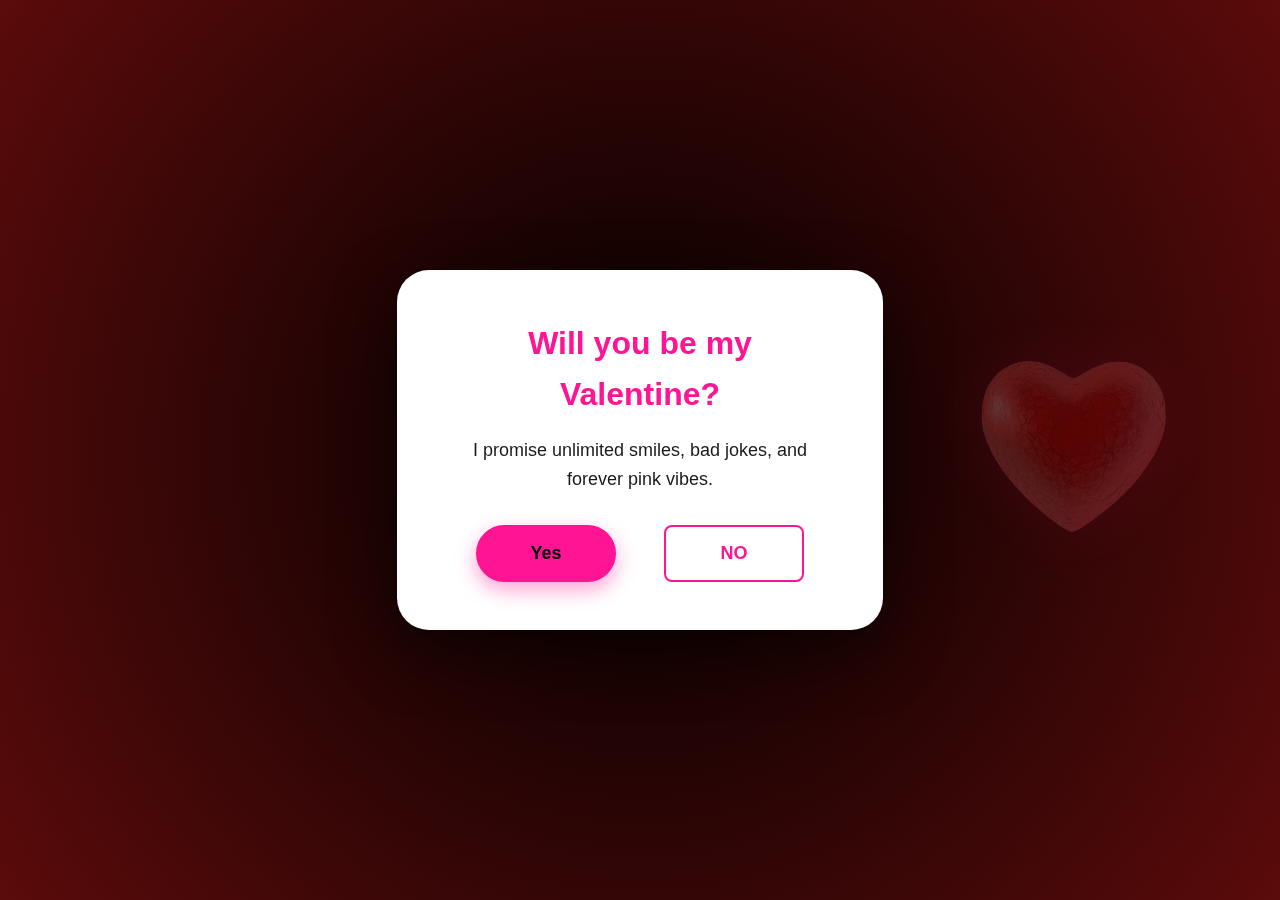
<file: index.html>
<!DOCTYPE html>
<html lang="en">
<head>
    <meta charset="UTF-8">
    <meta name="viewport" content="width=device-width, initial-scale=1.0">
    <title>Will You Be My Valentine?</title>
    <link rel="stylesheet" href="styles.css">
</head>
<body>
    <div class="valentine-container">
        <!-- Decorative heart background -->
        <div class="heart-background"></div>
        
        <!-- Page 1: Question -->
        <div class="page" id="page1">
            <!-- Large decorative heart outside box -->
            <div class="heart-icon-large-outside">
                <img src="assets/heart.png" alt="" aria-hidden="true">
            </div>
            
            <div class="question-section">
                <h1 class="question-title">Will you be my Valentine?</h1>
                
                <p class="question-subtitle">I promise unlimited smiles, bad jokes, and forever pink vibes.</p>
                
                <div class="button-container">
                    <button class="btn btn-yes" id="yesBtn">Yes</button>
                    <button class="btn btn-no" id="noBtn">NO</button>
                </div>
            </div>
        </div>
        
        <!-- Page 2: Congratulations -->
        <div class="page hidden" id="page2">
            <div class="congrats-section">
                <div class="heart-icon-large">
                    <!-- <img src="assets/heart.png" alt="" aria-hidden="true"> -->
                </div>
                 <h1 class="congrats-title">CONGRATULATIONS!</h1>
                
                <p class="congrats-message">I was hoping for a yes. I wasn’t prepared for how happy it would make me. 💕</p>
                
                <div class="instagram-section">
                    <h2 class="instagram-heading">Let's Connect!</h2>
                    
                    <div class="instagram-info">
                        <p class="instagram-id">
                            <span class="label">My Instagram:</span>
                            <span class="handle">@_viimal</span>
                        </p>
                        
                        <div class="instagram-links">
                            <!-- Primary link: Instagram profile -->
                            <a href="https://www.instagram.com/_viimal/" 
                               class="btn btn-instagram" 
                               target="_blank" 
                               rel="noopener noreferrer">
                                📸 Message Me
                            </a>
                        </div>
                    </div>
                </div>
                
                
                <p class="footer-message">Looking forward to hearing from you! 💌</p>
            </div>
        </div>
    </div>

    <script src="app.js"></script>
</body>
</html>
</file>
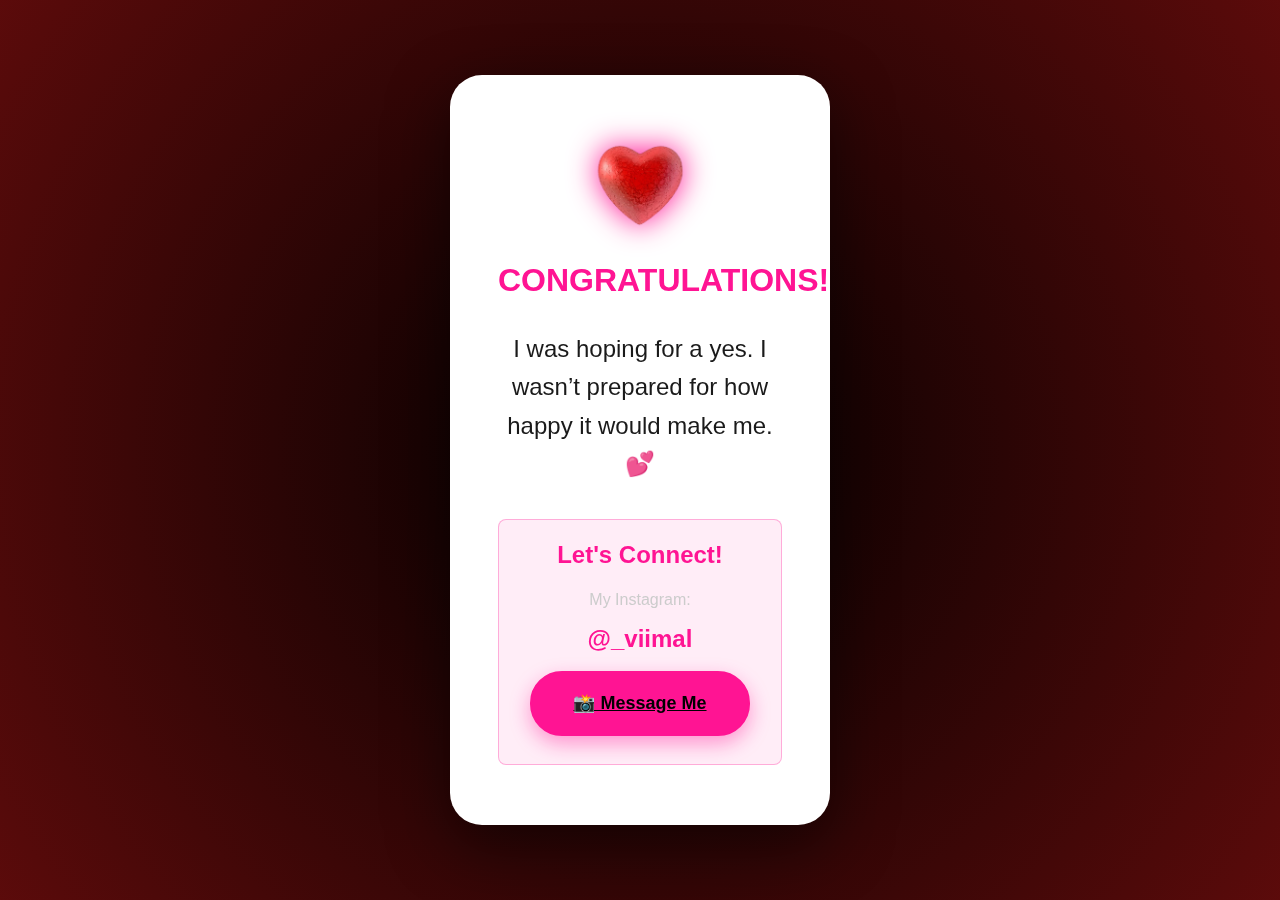
<file: congrats.html>
<!DOCTYPE html>
<html lang="en">
<head>
    <meta charset="UTF-8">
    <meta name="viewport" content="width=device-width, initial-scale=1.0">
    <title>Congratulations! 💕</title>
    <link rel="stylesheet" href="styles.css">
</head>
<body>
    <div class="valentine-container">
        <!-- Decorative heart background -->
        <div class="heart-background"></div>
        
        <!-- Congratulations content -->
        <div class="congrats-section">
            <div class="heart-icon-large">
                <img src="assets/heart.png" alt="" aria-hidden="true">
            </div>
            
           <h1 class="congrats-title">CONGRATULATIONS!</h1>
                
                <p class="congrats-message">I was hoping for a yes. I wasn’t prepared for how happy it would make me. 💕</p>
                
                <div class="instagram-section">
                    <h2 class="instagram-heading">Let's Connect!</h2>
                    
                    <div class="instagram-info">
                        <p class="instagram-id">
                            <span class="label">My Instagram:</span>
                            <span class="handle">@_viimal</span>
                        </p>
                        
                        <div class="instagram-links">
                            <!-- Primary link: Instagram profile -->
                            <a href="https://www.instagram.com/_viimal/" 
                               class="btn btn-instagram" 
                               target="_blank" 
                               rel="noopener noreferrer">
                                📸 Message Me
                            </a>
                        </div>
                    </div>
                </div>
        </div>
    </div>
    <script src="app.js"></script>
</body>
</html>
</file>
<file: styles.css>
/* ===========================
   CSS Variables (White Box, Pink Theme)
   =========================== */
:root {
    --color-bg: #000000;
    --color-fg: #ffffff;
    --color-primary: #ff1493;
    --color-primary-dark: #ff0080;
    --color-secondary: #222222;
    --color-border: #444444;
    --color-text: #ffffff;
    --color-text-muted: #cccccc;
    --color-box-bg: #ffffff;
    --color-box-text: #1a1a1a;
    
    --spacing-xs: 0.5rem;
    --spacing-sm: 1rem;
    --spacing-md: 1.5rem;
    --spacing-lg: 2rem;
    --spacing-xl: 3rem;
    
    --border-radius: 0.5rem;
    --transition: all 0.3s ease;
    
    --font-size-sm: clamp(0.875rem, 2.5vw, 1rem);
    --font-size-base: clamp(1rem, 3vw, 1.125rem);
    --font-size-lg: clamp(1.25rem, 4vw, 1.5rem);
    --font-size-xl: clamp(1.5rem, 6vw, 2rem);
    --font-size-xxl: clamp(2rem, 8vw, 3rem);
}

/* ===========================
   Base Styles (Mobile-First)
   =========================== */
* {
    margin: 0;
    padding: 0;
    box-sizing: border-box;
}

html {
    width: 100%;
    height: 100%;
    background: hsla(0, 0%, 0%, 1);
    background: radial-gradient(circle, hsla(0, 0%, 0%, 1) 0%, hsla(0, 79%, 20%, 1) 100%);
    background: -moz-radial-gradient(circle, hsla(0, 0%, 0%, 1) 0%, hsla(0, 79%, 20%, 1) 100%);
    background: -webkit-radial-gradient(circle, hsla(0, 0%, 0%, 1) 0%, hsla(0, 79%, 20%, 1) 100%);
    filter: progid:DXImageTransform.Microsoft.gradient(startColorstr="#000000", endColorstr="#5C0B0B", GradientType=1);
}

body {
    width: 100%;
    height: 100%;
    margin: 0;
    padding: 0;
    background: hsla(0, 0%, 0%, 1);
    background: radial-gradient(circle, hsla(0, 0%, 0%, 1) 0%, hsla(0, 79%, 20%, 1) 100%);
    background: -moz-radial-gradient(circle, hsla(0, 0%, 0%, 1) 0%, hsla(0, 79%, 20%, 1) 100%);
    background: -webkit-radial-gradient(circle, hsla(0, 0%, 0%, 1) 0%, hsla(0, 79%, 20%, 1) 100%);
    filter: progid:DXImageTransform.Microsoft.gradient(startColorstr="#000000", endColorstr="#5C0B0B", GradientType=1);
    color: var(--color-text);
    font-family: -apple-system, BlinkMacSystemFont, 'Segoe UI', Roboto, Oxygen, Ubuntu, Cantarell, sans-serif;
    font-size: var(--font-size-base);
    line-height: 1.6;
    overflow: hidden;
    overflow-x: hidden;
    overflow-y: hidden;
}

/* ===========================
   Valentine Container (Shared)
   =========================== */
.valentine-container {
    position: fixed;
    top: 0;
    left: 0;
    right: 0;
    bottom: 0;
    width: 100%;
    height: 100%;
    display: flex;
    align-items: center;
    justify-content: center;
    padding: clamp(0.5rem, 2vw, 1.5rem);
    background: hsla(0, 0%, 0%, 1);
    background: radial-gradient(circle, hsla(0, 0%, 0%, 1) 0%, hsla(0, 79%, 20%, 1) 100%);
    background: -moz-radial-gradient(circle, hsla(0, 0%, 0%, 1) 0%, hsla(0, 79%, 20%, 1) 100%);
    background: -webkit-radial-gradient(circle, hsla(0, 0%, 0%, 1) 0%, hsla(0, 79%, 20%, 1) 100%);
    filter: progid:DXImageTransform.Microsoft.gradient(startColorstr="#000000", endColorstr="#5C0B0B", GradientType=1);
    overflow: hidden;
}

/* Decorative heart background */
.heart-background {
    display: none;
}

/* ===========================
   Page Toggle
   =========================== */
.page {
    opacity: 1;
    transition: opacity 0.5s ease;
}

.page.hidden {
    display: none;
    opacity: 0;
}
/* Question Section (Page 1) */
.question-section {
    position: relative;
    z-index: 1;
    text-align: center;
    max-width: 550px;
    width: calc(100% - clamp(2rem, 8vw, 4rem));
    max-height: 90vh;
    padding: clamp(1rem, 3vw, 1.5rem);
    margin: clamp(1rem, 4vw, 2rem) auto;
    background: var(--color-box-bg);
    border: none;
    border-radius: 2rem;
    box-shadow: 0 20px 60px rgba(0, 0, 0, 0.5);
    animation: slideInDown 0.6s ease-out;
    display: flex;
    flex-direction: column;
    gap: clamp(0.5rem, 2vw, 1rem);
    justify-content: center;
    overflow: hidden;
}

@keyframes slideInDown {
    from {
        opacity: 0;
        transform: translateY(-30px);
    }
    to {
        opacity: 1;
        transform: translateY(0);
    }
}

.question-title {
    font-size: var(--font-size-xl);
    font-weight: 700;
    margin: 0;
    color: var(--color-primary);
    text-shadow: none;
}

.question-subtitle {
    font-size: var(--font-size-base);
    color: var(--color-box-text);
    margin: 0;
    font-weight: 400;
}

/* ===========================
   Heart Decorative Elements
   =========================== */

/* Heart icon inside box (removed from question-section) */
.heart-icon {
    margin: clamp(0.5rem, 2vw, 1rem) 0;
    display: flex;
    justify-content: center;
    align-items: center;
}

.heart-icon img {
    width: clamp(60px, 15vw, 120px);
    height: auto;
    filter: drop-shadow(0 0 10px var(--color-primary));
    animation: heartBeat 1.2s ease-in-out infinite;
}

/* Large heart outside the box */
.heart-icon-large-outside {
    position: absolute;
    top: 2rem;
    left: 50%;
    transform: translateX(-50%);
    z-index: 0;
    pointer-events: none;
}

.heart-icon-large-outside img {
    width: clamp(150px, 30vw, 250px);
    height: auto;
    filter: drop-shadow(0 0 30px rgba(255, 20, 147, 0.3));
    opacity: 0.25;
    animation: heartBeat 1.5s ease-in-out infinite;
}

/* For screens 900px and above: heart on the right */
@media (min-width: 900px) {
    .heart-icon-large-outside {
        top: 50%;
        left: auto;
        right: 2rem;
        transform: translateY(-50%);
    }
    
    .heart-icon-large-outside img {
        width: clamp(200px, 35vw, 350px);
    }
}

@keyframes heartBeat {
    0%, 100% { transform: scale(1); }
    15% { transform: scale(1.15); }
    30% { transform: scale(1); }
}

/* ===========================
   Button Styles
   =========================== */
.button-container {
    display: flex;
    gap: clamp(0.75rem, 3vw, 1.5rem);
    justify-content: center;
    align-items: center;
    flex-wrap: wrap;
    margin: clamp(0.5rem, 2vw, 1rem) 0 0 0;
    min-height: 52px;
    width: 100%;
}

.btn {
    padding: clamp(0.75rem, 2vw, 1rem) clamp(1.5rem, 4vw, 2.5rem);
    font-size: clamp(0.875rem, 3vw, 1.125rem);
    font-weight: 600;
    border: 2px solid var(--color-primary);
    border-radius: var(--border-radius);
    cursor: pointer;
    transition: var(--transition);
    position: relative;
    white-space: nowrap;
    touch-action: manipulation;
    user-select: none;
    min-width: 120px;
    min-height: 48px;
    display: flex;
    align-items: center;
    justify-content: center;
}

/* YES Button */
.btn-yes {
    background-color: var(--color-primary);
    color: var(--color-bg);
    box-shadow: 0 8px 20px rgba(255, 20, 147, 0.4);
    font-weight: 600;
    border-radius: 2rem;
}

.btn-yes:hover,
.btn-yes:focus-visible {
    background-color: var(--color-primary-dark);
    transform: scale(1.05);
    box-shadow: 0 12px 30px rgba(255, 20, 147, 0.6);
}

.btn-yes:active {
    transform: scale(0.98);
}

.btn-yes:focus-visible {
    outline: 3px solid var(--color-text);
    outline-offset: 2px;
}

/* NO Button (Evasive) */
.btn-no {
    background-color: transparent;
    color: var(--color-primary);
    position: relative;
    border: 2px solid var(--color-primary);
}

.btn-no:hover,
.btn-no:focus-visible {
    background-color: rgba(255, 20, 147, 0.1);
    box-shadow: 0 4px 15px rgba(255, 20, 147, 0.3);
}

.btn-no:focus-visible {
    outline: 3px solid var(--color-primary);
    outline-offset: 2px;
}

/* Evasive CSS animation (pointer hover) */
@media (hover: hover) and (pointer: fine) {
    .btn-no {
        animation: none;
    }
    
    .btn-no:hover {
        animation: none;
    }
}

@keyframes evade {
    0% { transform: translate(0, 0); }
    50% { transform: translate(var(--tx, 50px), var(--ty, -50px)); }
    100% { transform: translate(var(--tx, 100px), var(--ty, -100px)); }
}

/* Skip game link */
.skip-game {
    margin-top: clamp(0.5rem, 1.5vw, 0.75rem);
    font-size: var(--font-size-sm);
}

.skip-link {
    color: var(--color-text-muted);
    text-decoration: underline;
    transition: var(--transition);
}

.skip-link:hover,
.skip-link:focus-visible {
    color: var(--color-primary);
}

.skip-link:focus-visible {
    outline: 2px solid var(--color-primary);
    outline-offset: 2px;
}

/* ===========================
   Congratulations Section (Page 2)
   =========================== */
.congrats-section {
    position: relative;
    z-index: 1;
    text-align: center;
    max-width: 380px;
    width: calc(100% - clamp(2rem, 8vw, 4rem));
    max-height: 90vh;
    padding: clamp(1rem, 3vw, 1.5rem);
    margin: clamp(1rem, 4vw, 2rem) auto;
    background: var(--color-box-bg);
    border: none;
    border-radius: 2rem;
    box-shadow: 0 20px 60px rgba(0, 0, 0, 0.5);
    animation: slideInUp 0.6s ease-out;
    display: flex;
    flex-direction: column;
    gap: clamp(0.5rem, 1.5vw, 0.75rem);
    justify-content: center;
    overflow: hidden;
}

@keyframes slideInUp {
    from {
        opacity: 0;
        transform: translateY(30px);
    }
    to {
        opacity: 1;
        transform: translateY(0);
    }
}

.heart-icon-large {
    margin: clamp(0.5rem, 2vw, 1rem) 0 clamp(0.5rem, 1.5vw, 0.75rem) 0;
    display: flex;
    justify-content: center;
    align-items: center;
}

.heart-icon-large img {
    width: clamp(100px, 20vw, 160px);
    height: auto;
    filter: drop-shadow(0 0 15px var(--color-primary));
    animation: heartBeat 1s ease-in-out infinite;
}

.congrats-title {
    font-size: var(--font-size-xl);
    font-weight: 700;
    margin: 0 0 clamp(0.5rem, 1.5vw, 0.75rem) 0;
    color: var(--color-primary);
    text-shadow: none;
}

.congrats-message {
    font-size: var(--font-size-lg);
    color: var(--color-box-text);
    margin-bottom: clamp(0.5rem, 2vw, 0.75rem);
    font-weight: 500;
}

/* ===========================
   Instagram Section
   =========================== */
.instagram-section {
    background: rgba(255, 20, 147, 0.08);
    border: 1px solid rgba(255, 20, 147, 0.3);
    border-radius: var(--border-radius);
    padding: clamp(0.75rem, 2vw, 1rem);
    margin: clamp(0.5rem, 2vw, 0.75rem) 0;
}

.instagram-heading {
    font-size: var(--font-size-lg);
    color: var(--color-primary);
    margin-bottom: clamp(0.5rem, 1.5vw, 0.75rem);
}

.instagram-info {
    text-align: center;
}

.instagram-id {
    font-size: var(--font-size-base);
    margin-bottom: clamp(0.5rem, 1.5vw, 0.75rem);
    display: block;
}

.label {
    display: block;
    color: var(--color-text-muted);
    font-size: var(--font-size-sm);
    margin-bottom: clamp(0.25rem, 0.75vw, 0.5rem);
}

.handle {
    display: block;
    font-size: clamp(1.25rem, 4vw, 1.5rem);
    font-weight: 700;
    color: var(--color-primary);
    word-break: break-all;
}

.instagram-links {
    display: flex;
    flex-direction: column;
    gap: clamp(0.5rem, 1.5vw, 0.75rem);
    margin: clamp(0.5rem, 1.5vw, 0.75rem) 0;
}

/* Instagram button variant */
.btn-instagram {
    background-color: var(--color-primary);
    color: var(--color-bg);
    box-shadow: 0 8px 20px rgba(255, 20, 147, 0.4);
    border-radius: 2rem;
}

.btn-instagram:hover,
.btn-instagram:focus-visible {
    background-color: var(--color-primary-dark);
    transform: scale(1.05);
    box-shadow: 0 12px 30px rgba(255, 20, 147, 0.6);
}

/* Copy button variant */
.btn-copy {
    background-color: transparent;
    color: var(--color-primary);
    border: 2px solid var(--color-primary);
}

.btn-copy:hover,
.btn-copy:focus-visible {
    background-color: rgba(255, 20, 147, 0.1);
    box-shadow: 0 4px 15px rgba(255, 20, 147, 0.3);
}

.btn-copy:active {
    background-color: rgba(194, 22, 22, 0.2);
}

.instagram-note {
    font-size: var(--font-size-sm);
    color: var(--color-text-muted);
    margin-top: clamp(0.25rem, 0.75vw, 0.5rem);
}

.footer-message {
    font-size: var(--font-size-base);
    color: var(--color-text);
    margin-top: clamp(0.5rem, 1.5vw, 0.75rem);
    font-weight: 500;
}

/* ===========================
   Tablet Breakpoint (600px+)
   =========================== */
@media (min-width: 600px) {
    .valentine-container {
        padding: var(--spacing-xl);
    }
    
    .question-section,
    .congrats-section {
        padding: clamp(2rem, 5vw, 3rem);
    }
    
    .button-container {
        gap: clamp(1.5rem, 5vw, 3rem);
    }
    
    .instagram-links {
        flex-direction: row;
        justify-content: center;
    }
    
    .instagram-links .btn {
        flex: 1;
        max-width: 220px;
    }
}

/* ===========================
   Desktop Breakpoint (992px+)
   =========================== */
@media (min-width: 992px) {
    .valentine-container {
        padding: var(--spacing-xl);
    }
    
    .question-section,
    .congrats-section {
        padding: 3rem;
        border-width: 3px;
    }
    
    .btn {
        min-width: 140px;
        min-height: 52px;
    }
    
    .button-container {
        gap: 3rem;
    }
}

/* ===========================
   Accessibility & Reduced Motion
   =========================== */
@media (prefers-reduced-motion: reduce) {
    * {
        animation-duration: 0.01ms !important;
        animation-iteration-count: 1 !important;
        transition-duration: 0.01ms !important;
    }
    
    .heart-background {
        animation: none;
    }
    
    .heart-icon img,
    .heart-icon-large img {
        animation: none;
    }
}

/* ===========================
   High Contrast Mode
   =========================== */
@media (prefers-contrast: more) {
    .btn {
        border-width: 3px;
    }
    
    .question-section,
    .congrats-section {
        border-width: 3px;
        background: var(--color-bg);
    }
}

/* ===========================
   Landscape Orientation (Small Height)
   =========================== */
@media (max-height: 700px) {
    .question-section,
    .congrats-section {
        padding: clamp(0.75rem, 2vw, 1rem);
        max-height: 95vh;
    }
    
    .question-title,
    .congrats-title {
        font-size: clamp(1.25rem, 5vw, 1.5rem);
    }
    
    .heart-icon img,
    .heart-icon-large img {
        width: clamp(50px, 12vw, 90px);
    }
    
    .button-container {
        gap: clamp(0.5rem, 2vw, 1rem);
        min-height: 48px;
    }
    
    .btn {
        padding: 0.6rem 1rem;
        font-size: clamp(0.75rem, 2vw, 0.95rem);
        min-width: 90px;
        min-height: 40px;
    }
}

/* ===========================
   Very Small Screens (<360px)
   =========================== */
@media (max-width: 359px) {
    .heart-background {
        background-size: 100px;
    }
    
    .btn {
        min-width: 100px;
        min-height: 44px;
        padding: 0.6rem 1rem;
    }
    
    .question-title,
    .congrats-title {
        font-size: clamp(1.5rem, 6vw, 2rem);
    }
}

/* ===========================
   Print Styles
   =========================== */
@media print {
    .valentine-container {
        background: white;
        color: black;
    }
    
    .heart-background {
        display: none;
    }
}
</file>
